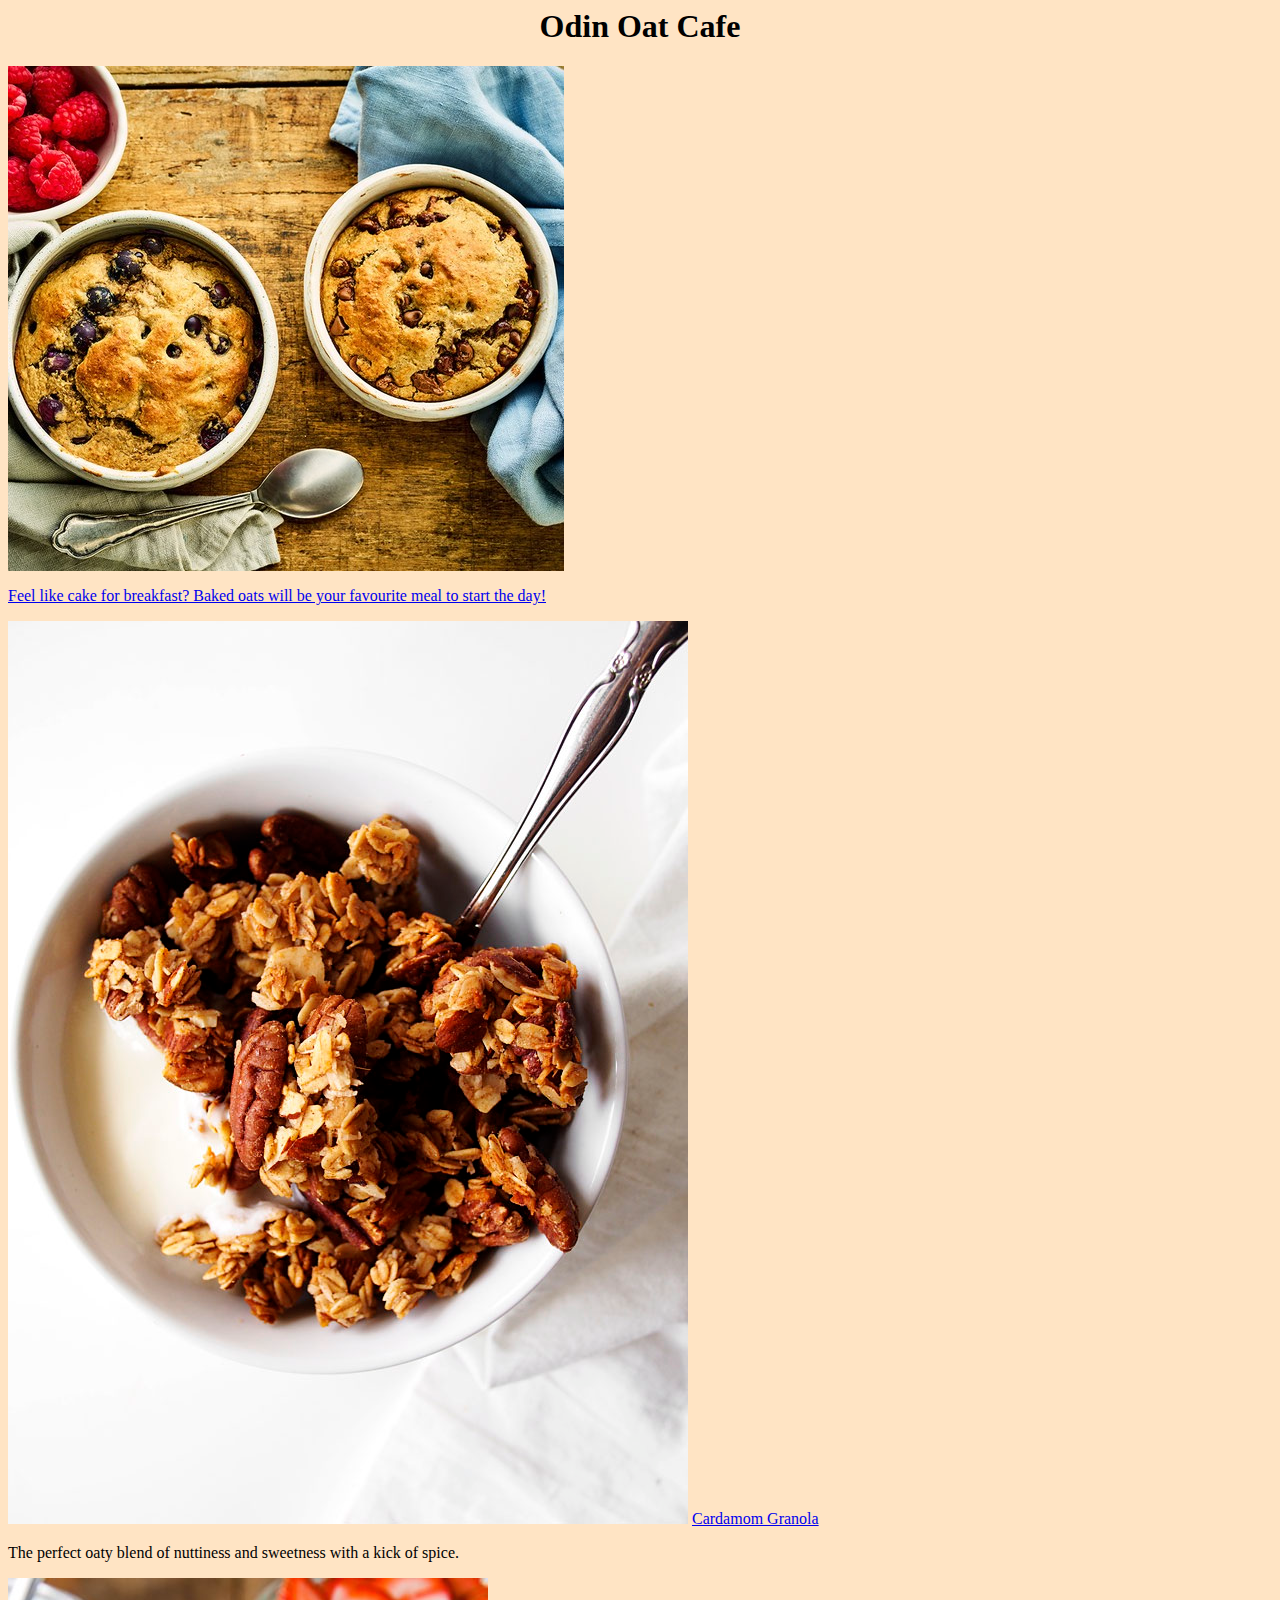
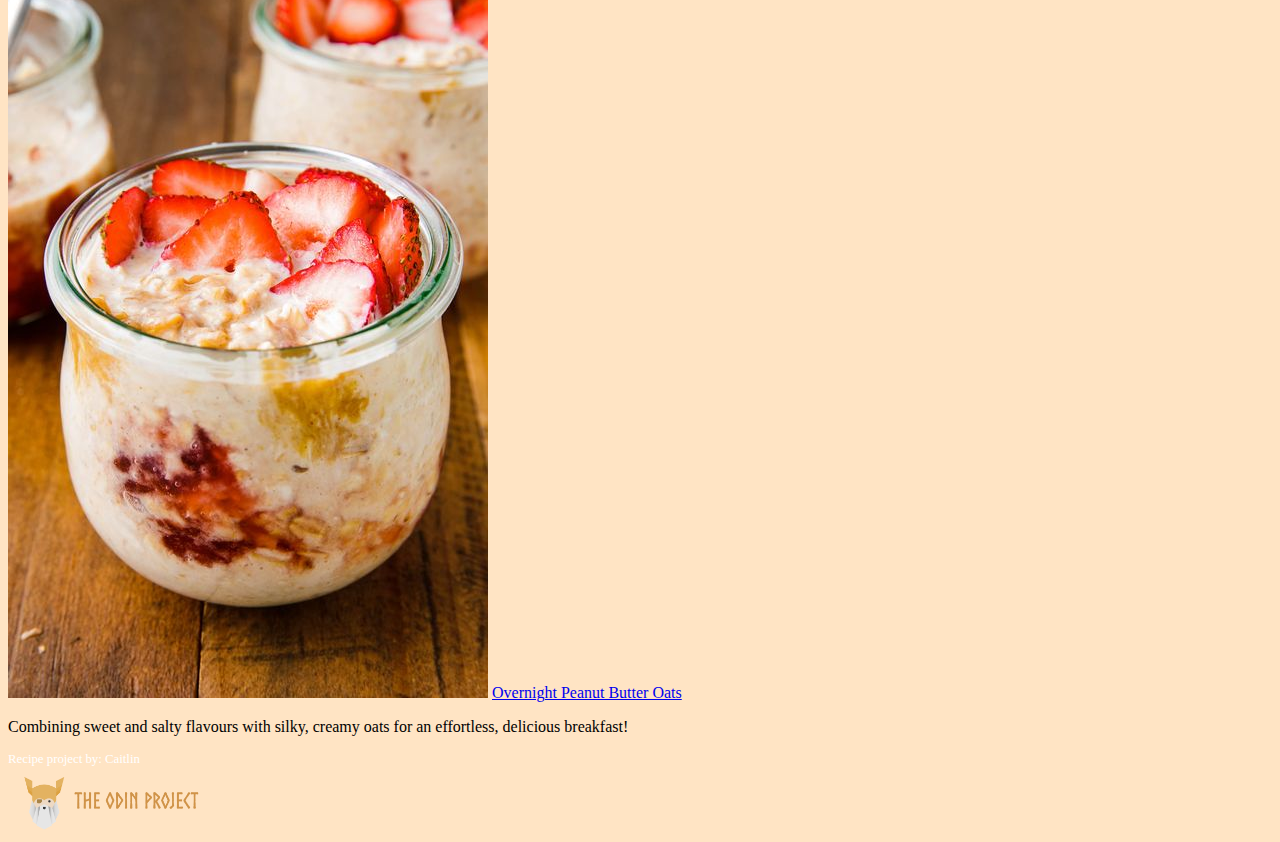
<file: index.html>
<html lang="en">
<head>
    <meta charset="UTF-8">
    <meta http-equiv="X-UA-Compatible" content="IE=edge">
    <meta name="viewport" content="width=device-width, initial-scale=1.0">
    <link href = "styles.css" rel = "stylesheet">
    <title>Odin Oat Cafe</title>
</head>
<body>
  <h1 class="title">Odin Oat Cafe</h1>

    <div id="LeftRecipe">
        <img id = "LeftRecipeimg" src = "recipes/baked-oats.jpg">
        <a href="recipes/baked-oats.html" target = "_blank">
        <p id = "LeftRecipeHoverDescription">Feel like cake for breakfast? Baked oats will be your favourite meal to start the day!</p>
        </a>
    </div>
    
    <div id="RightRecipe">
      <img id = "RightRecipeimg" src = "recipes/cardamom-granola.jpg">
      <a href="recipes/cardamom-granola.html">Cardamom Granola</a>
      <p id = "RightRecipeHoverDescription">The perfect oaty blend of nuttiness and sweetness with a kick of spice.</p>
    </div>

    <div id="BottomRecipe">
      <img id = "BottomRecipeimg" src = "recipes/overnight-pb-oats.jpg">
      <a href="recipes/overnight-peanut-butter-oats.html">Overnight Peanut Butter Oats</a>
      <p id = "BottomRecipeHoverDescription">Combining sweet and salty flavours with silky, creamy oats for an effortless, delicious breakfast!</p>
    </div>
    <div id="projectBy">
        Recipe project by: Caitlin
        <a id = "TOPLink" target = "_blank" href = "https://www.theodinproject.com/about">
            <img id = "TOP" src = "resources/theOdinProject.png">
        </a>
  
</body>
</html>
</file>
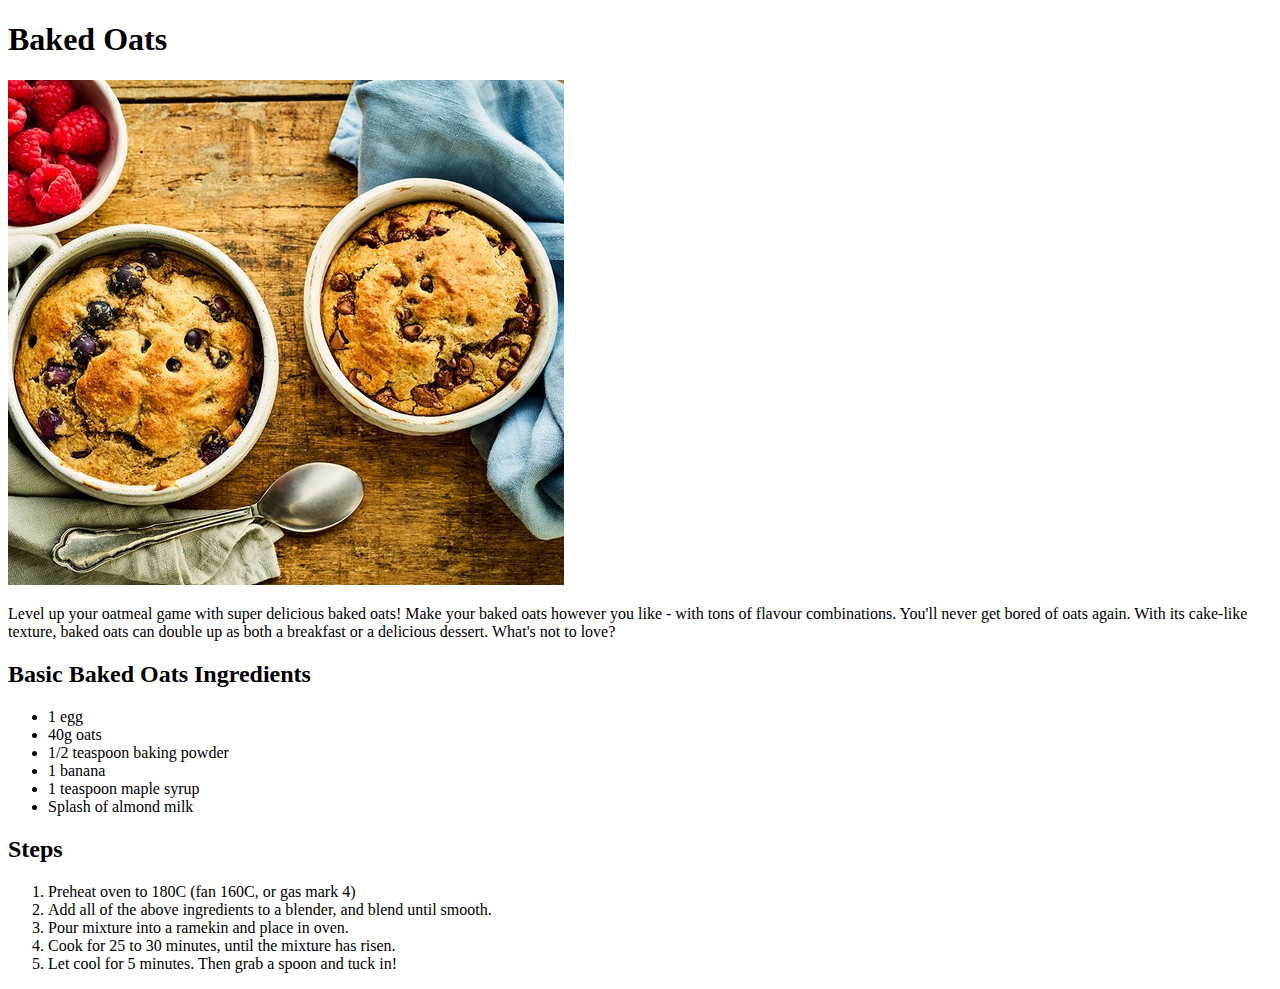
<file: recipes/baked-oats.html>
<!DOCTYPE html>
<html lang="en">
<head>
    <meta charset="UTF-8">
    <meta http-equiv="X-UA-Compatible" content="IE=edge">
    <meta name="viewport" content="width=device-width, initial-scale=1.0">
    <title>Baked Oats Recipe</title>
</head>
<body>
    <h1>Baked Oats</h1>
      <img src="baked-oats.jpg" alt="delicious baked oats">
      <p>Level up your oatmeal game with super delicious baked oats! Make your baked oats however you like - with tons of flavour combinations. You'll never get bored of oats again. With its cake-like texture, baked oats can double up as both a breakfast or a delicious dessert. What's not to love?</p>
      
      <h2>Basic Baked Oats Ingredients</h2>
        <ul>
          <li>1 egg</li>
          <li>40g oats</li>
          <li>1/2 teaspoon baking powder</li>
          <li>1 banana</li>
          <li>1 teaspoon maple syrup</li>
          <li>Splash of almond milk</li>
        </ul>

        <h2>Steps</h2>
          <ol>
            <li>Preheat oven to 180C (fan 160C, or gas mark 4)</li>  
            <li>Add all of the above ingredients to a blender, and blend until smooth.</li>
            <li>Pour mixture into a ramekin and place in oven.</li>
            <li>Cook for 25 to 30 minutes, until the mixture has risen.</li>
            <li>Let cool for 5 minutes. Then grab a spoon and tuck in!</li>
          </ol>
</body>

</html>
</file>
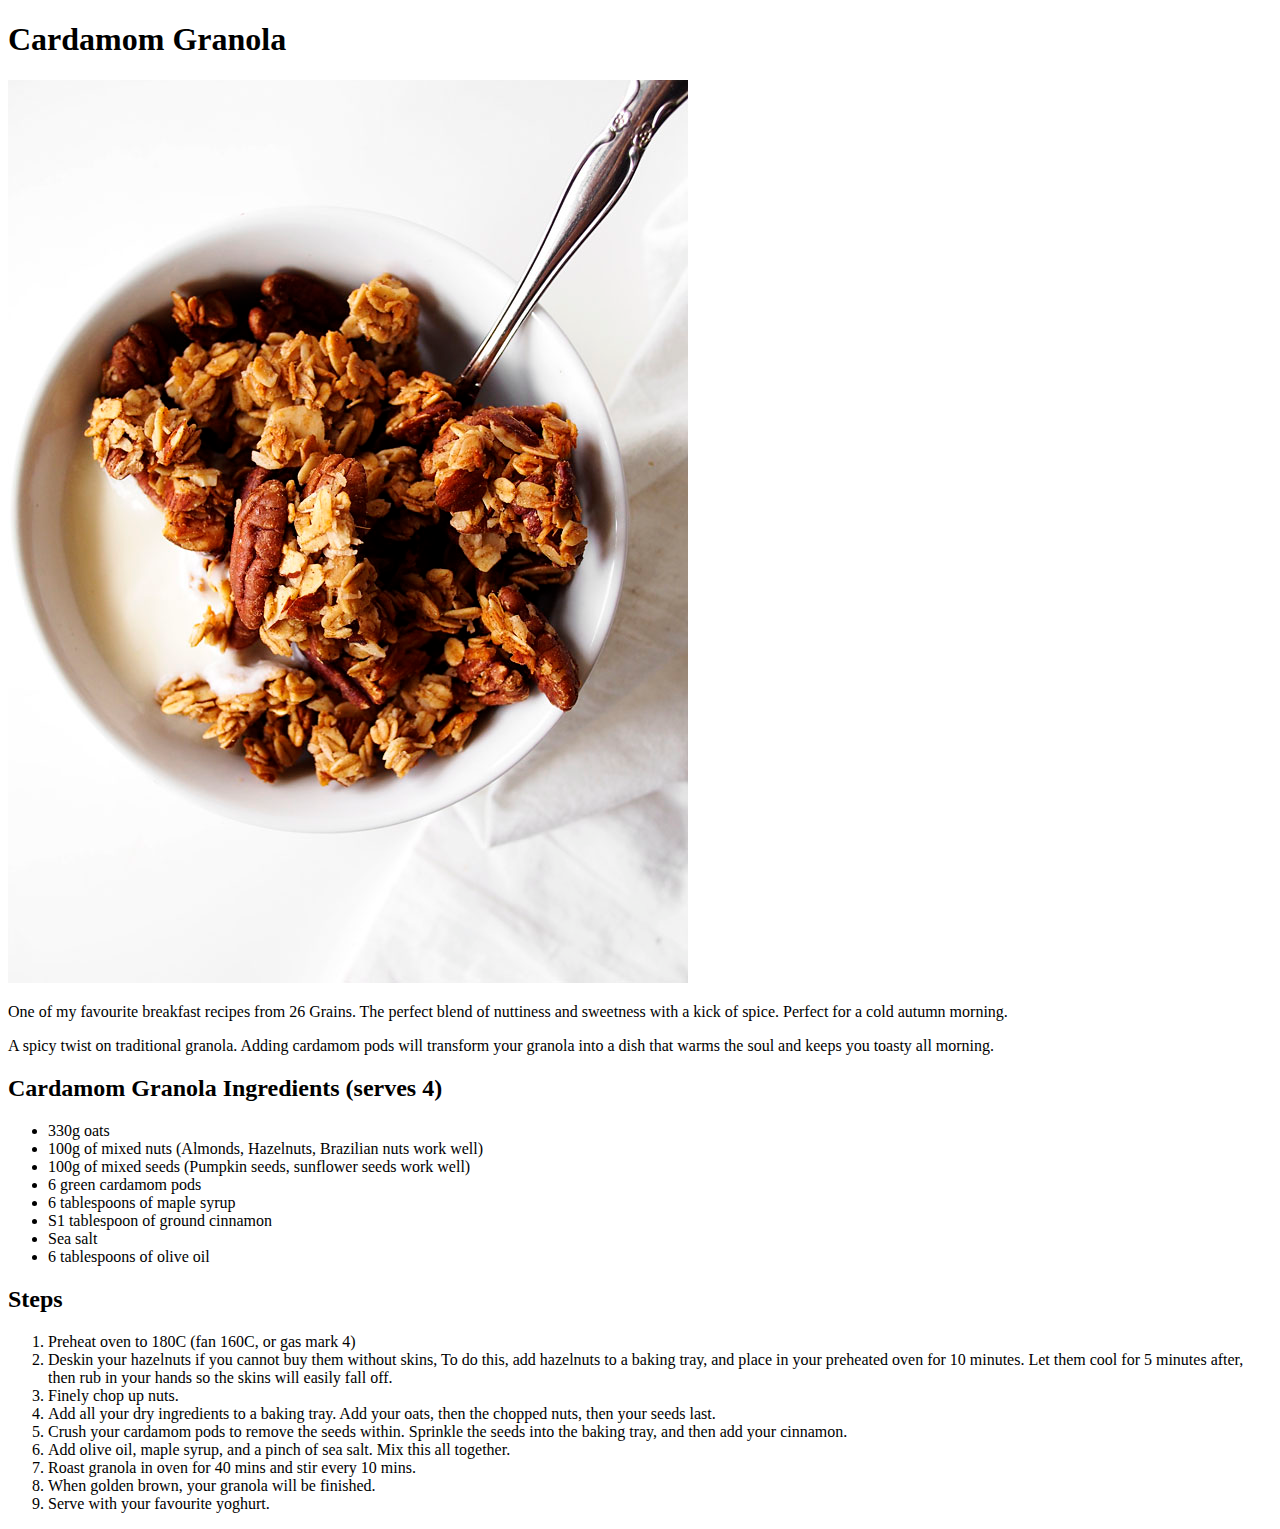
<file: recipes/cardamom-granola.html>
<!DOCTYPE html>
<html lang="en">
<head>
    <meta charset="UTF-8">
    <meta http-equiv="X-UA-Compatible" content="IE=edge">
    <meta name="viewport" content="width=device-width, initial-scale=1.0">
    <title>Cardamom Granola Recipe</title>
</head>
<body>
    <h1>Cardamom Granola</h1>
      <img src="cardamom-granola.jpg" alt="homemade cardamom granola">
      <p>One of my favourite breakfast recipes from 26 Grains. The perfect blend of nuttiness and sweetness with a kick of spice. Perfect for a cold autumn morning.</p>
          
        <p>A spicy twist on traditional granola. Adding cardamom pods will transform your granola into a dish that warms the soul and keeps you toasty all morning.</p>
      
      <h2>Cardamom Granola Ingredients (serves 4)</h2>
        <ul>
          <li>330g oats</li>
          <li>100g of mixed nuts (Almonds, Hazelnuts, Brazilian nuts work well)</li>
          <li>100g of mixed seeds (Pumpkin seeds, sunflower seeds work well)</li>
          <li>6 green cardamom pods</li>
          <li>6 tablespoons of maple syrup</li>
          <li>S1 tablespoon of ground cinnamon</li>
          <li>Sea salt</li>
          <li>6 tablespoons of olive oil</li>
        </ul>

        <h2>Steps</h2>
          <ol>
            <li>Preheat oven to 180C (fan 160C, or gas mark 4)</li>  
            <li>Deskin your hazelnuts if you cannot buy them without skins, To do this, add hazelnuts to a baking tray, and place in your preheated oven for 10 minutes. Let them cool for 5 minutes after, then rub in your hands so the skins will easily fall off.</li>
            <li>Finely chop up nuts.</li>
            <li>Add all your dry ingredients to a baking tray. Add your oats, then the chopped nuts, then your seeds last.</li>
            <li>Crush your cardamom pods to remove the seeds within. Sprinkle the seeds into the baking tray, and then add your cinnamon.</li>
            <li>Add olive oil, maple syrup, and a pinch of sea salt. Mix this all together.</li>
            <li>Roast granola in oven for 40 mins and stir every 10 mins.</li>
            <li>When golden brown, your granola will be finished.</li>
            <li>Serve with your favourite yoghurt.</li>
          </ol>
</body>

</html>
</file>
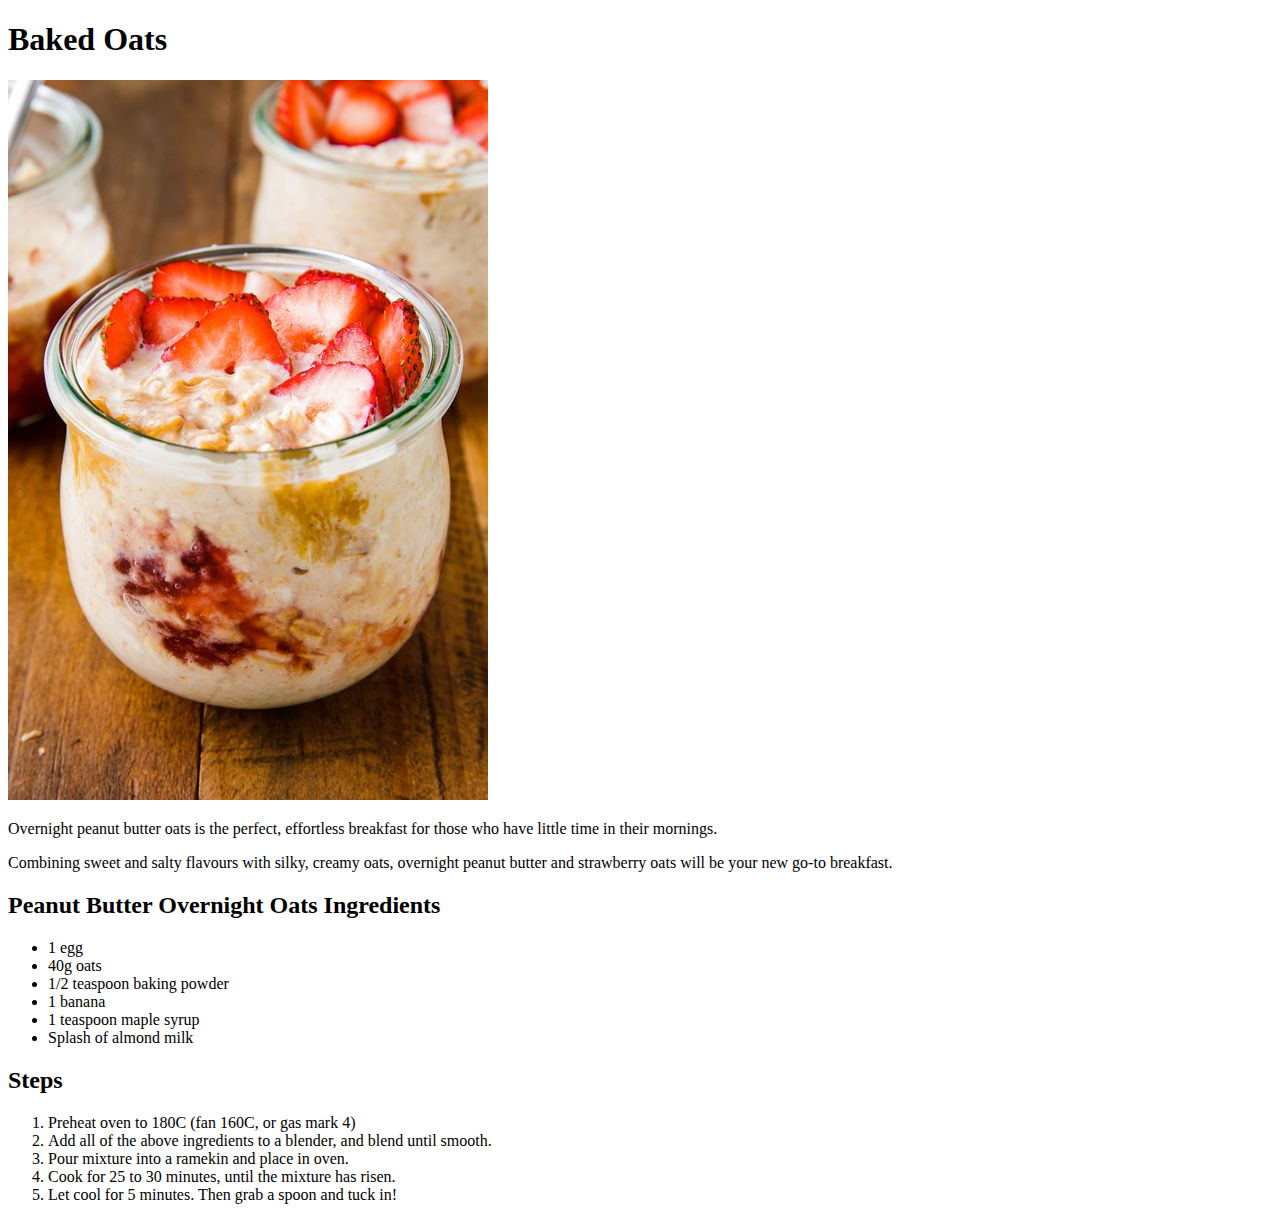
<file: recipes/overnight-peanut-butter-oats.html>
<!DOCTYPE html>
<html lang="en">
<head>
    <meta charset="UTF-8">
    <meta http-equiv="X-UA-Compatible" content="IE=edge">
    <meta name="viewport" content="width=device-width, initial-scale=1.0">
    <title>Overnight Peanut Butter & Strawberry Oats</title>
</head>
<body>
    <h1>Baked Oats</h1>
      <img src="overnight-pb-oats.jpg" alt="delicious overnight peanut butter oats with strawberry">
      <p>Overnight peanut butter oats is the perfect, effortless breakfast for those who have little time in their mornings.</p>
          
        <p>Combining sweet and salty flavours with silky, creamy oats, overnight peanut butter and strawberry oats will be your new go-to breakfast.</p>
      
      <h2>Peanut Butter Overnight Oats Ingredients</h2>
        <ul>
          <li>1 egg</li>
          <li>40g oats</li>
          <li>1/2 teaspoon baking powder</li>
          <li>1 banana</li>
          <li>1 teaspoon maple syrup</li>
          <li>Splash of almond milk</li>
        </ul>

        <h2>Steps</h2>
          <ol>
            <li>Preheat oven to 180C (fan 160C, or gas mark 4)</li>  
            <li>Add all of the above ingredients to a blender, and blend until smooth.</li>
            <li>Pour mixture into a ramekin and place in oven.</li>
            <li>Cook for 25 to 30 minutes, until the mixture has risen.</li>
            <li>Let cool for 5 minutes. Then grab a spoon and tuck in!</li>
          </ol>
</body>

</html>
</file>
<file: styles.css>
body    {
    background-color: #FFE4C4;
    
}

    h1 {
        font-family: "Norse";
        text-align: center;
    }
    

#projectBy  {
    display: block;
    color: white;
    font-size: 1vw;
    margin-top: 0.5vw;
}

#TOP    {
    margin: 0.5vw 0;
    width: 17vw;
    display: block;
    transform: translateX(1.5%);
}
</file>
